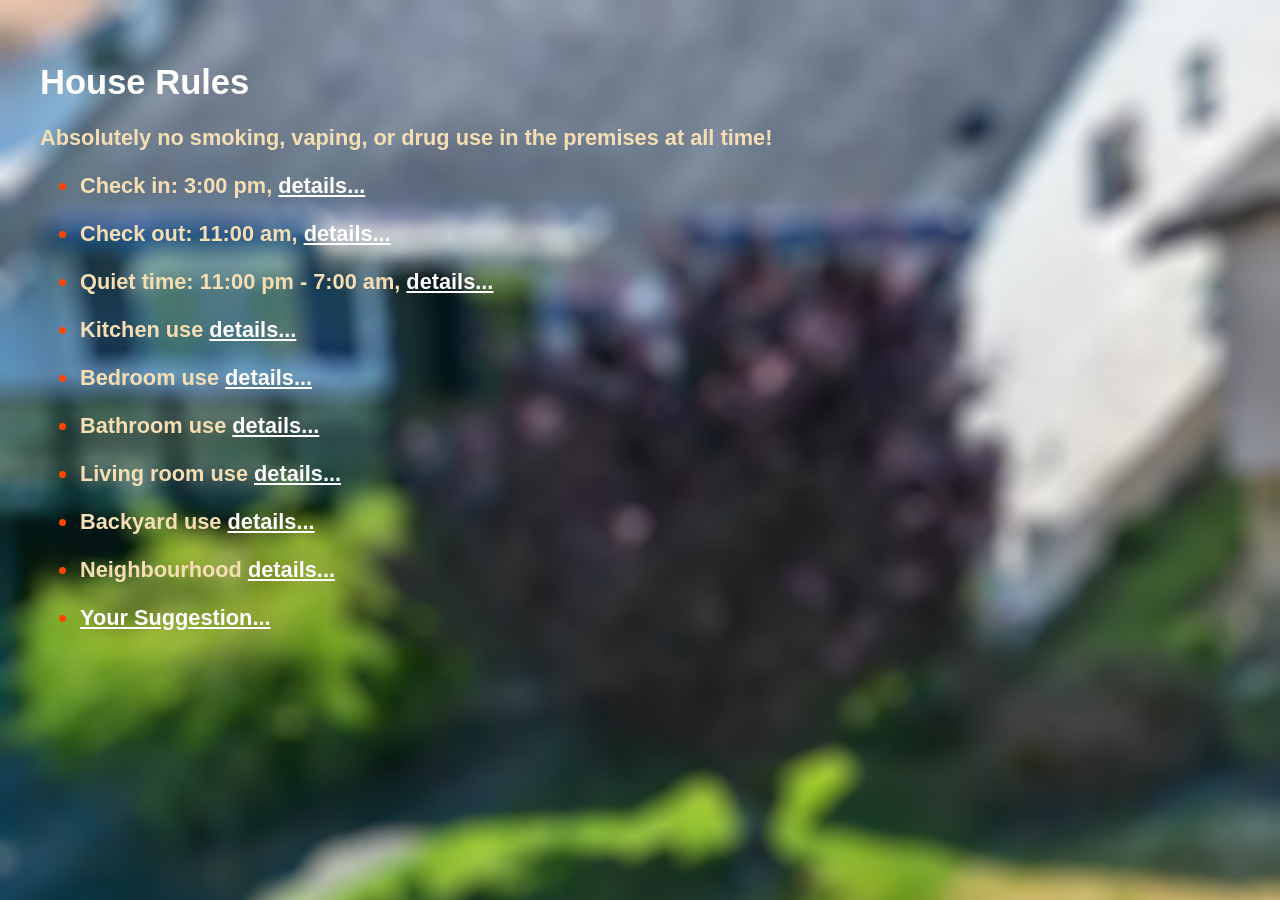
<file: index.html>
<!DOCTYPE html>
<html lang="en">
<head>
    <meta charset="UTF-8">
    <meta name="viewport" content="width=device-width, initial-scale=1.0">
    <title>House Rules</title>
    <link rel="icon" href="./assets/images/icon.png">
    <link rel="stylesheet" href="./styles/main.css">
</head>
<body>
    <h1>House Rules</h1>
    <h2>Absolutely no smoking, vaping, or drug use in the premises at all time!</h2>
    <ul>
        <li>Check in: 3:00 pm, <a href="./public/check-in-details.html">details...</a></li>
        <li>Check out: 11:00 am, <a href="./public/check-out-details.html">details...</a></li>
        <li>Quiet time: 11:00 pm - 7:00 am, <a href="./public/quiet-time-details.html">details...</a></li>
        <li>Kitchen use <a href="./public/kitchen-use-details.html">details...</a></li>
        <li>Bedroom use <a href="./public/bedroom-use-details.html">details...</a></li> 
        <li>Bathroom use <a href="./public/bathroom-use-details.html">details...</a></li>
        <li>Living room use <a href="./public/livingroom-use-details.html">details...</a></li>
        <li>Backyard use <a href="./public/backyard-use-details.html">details...</a></li> 
        <li>Neighbourhood <a href="./public/neighbourhood-details.html">details...</a></li>
        <li><a href="./public/leavemessage.html">Your Suggestion...</a></li>     
    </ul>
</body>
</html>
</file>
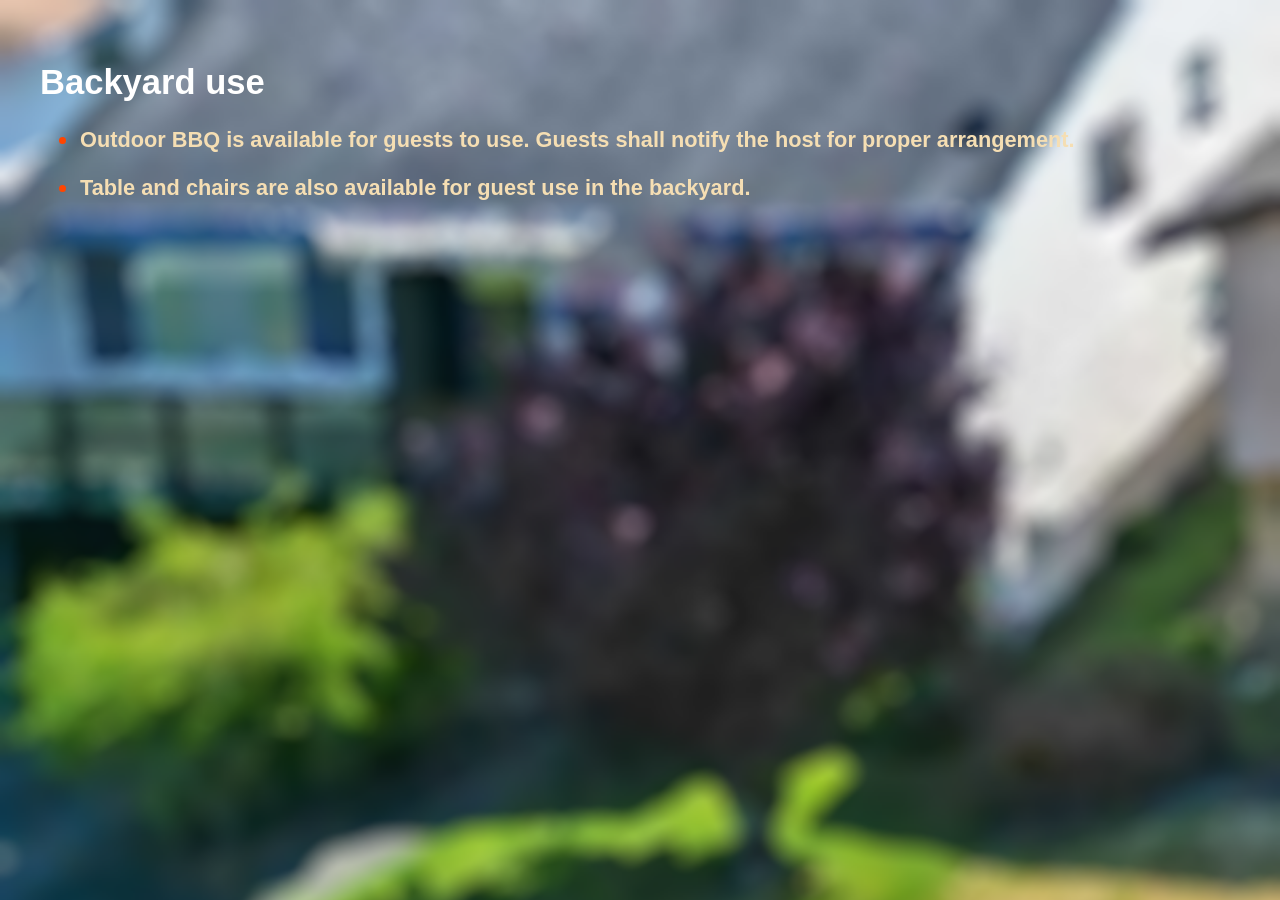
<file: public/backyard-use-details.html>
<!DOCTYPE html>
<html lang="en">
<head>
    <meta charset="UTF-8">
    <meta name="viewport" content="width=device-width, initial-scale=1.0">
    <title>House Rules</title>
    <link rel="icon" href="../assets/images/icon.png">
    <link rel="stylesheet" href="../styles/main.css">
    </head>
    
    <body>
        <h1>Backyard use</h1>
        <ul>
            <li>Outdoor BBQ is available for guests to use.  Guests shall notify the host for proper arrangement.</li>
            <li>Table and chairs are also available for guest use in the backyard.</li>
        </ul>
</body>
</html>
</file>
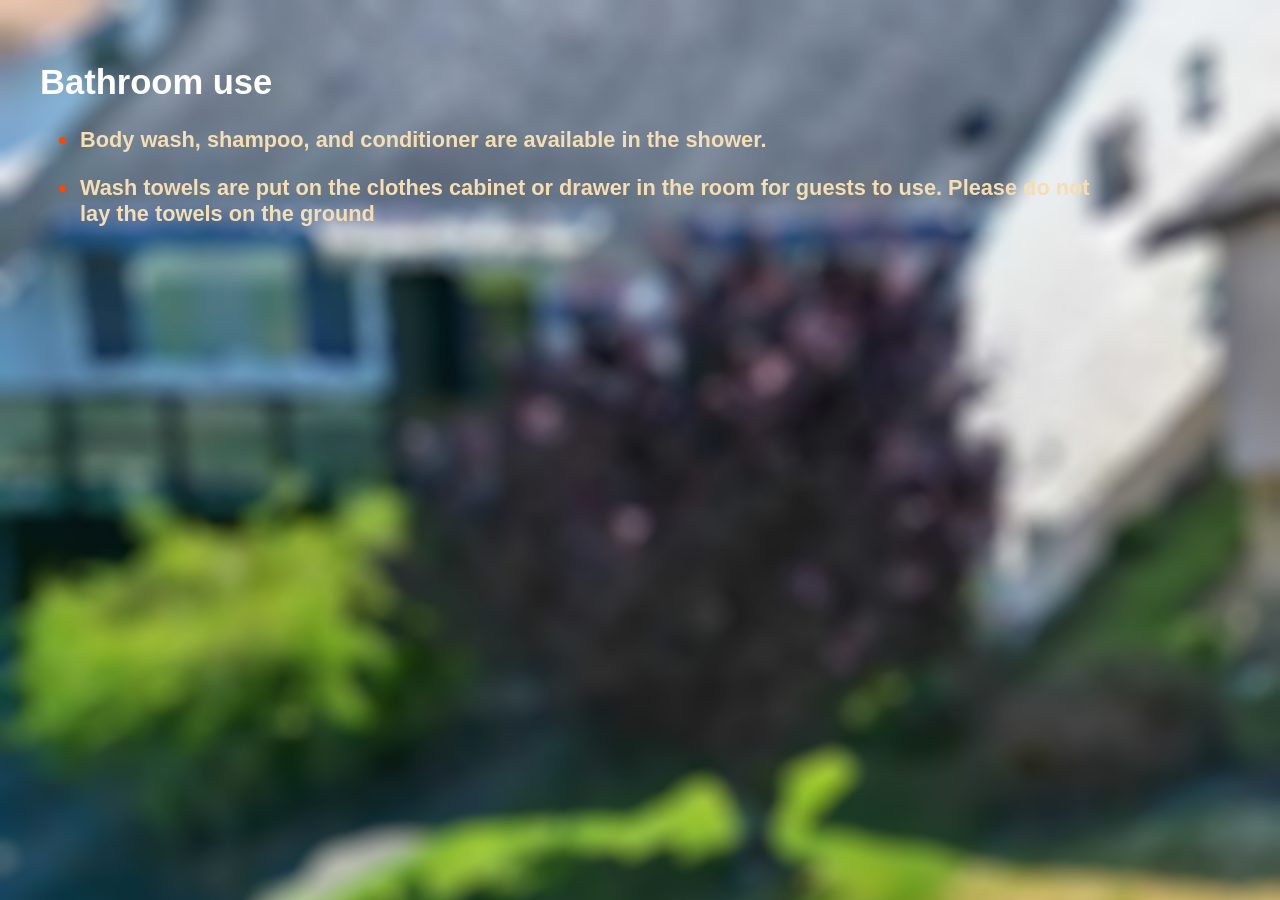
<file: public/bathroom-use-details.html>
<!DOCTYPE html>
<html lang="en">
<head>
    <meta charset="UTF-8">
    <meta name="viewport" content="width=device-width, initial-scale=1.0">
    <title>House Rules</title>
    <link rel="icon" href="../assets/images/icon.png">
    <link rel="stylesheet" href="../styles/main.css">
</head>
<body>
    <h1>Bathroom use</h1>
    <ul>
        <li>Body wash, shampoo, and conditioner are available in the shower.</li>
        <li>Wash towels are put on the clothes cabinet or drawer in the room for guests to use.  
            Please do not lay the towels on the ground</li>
        
    </ul>


</body>
</html>
</file>
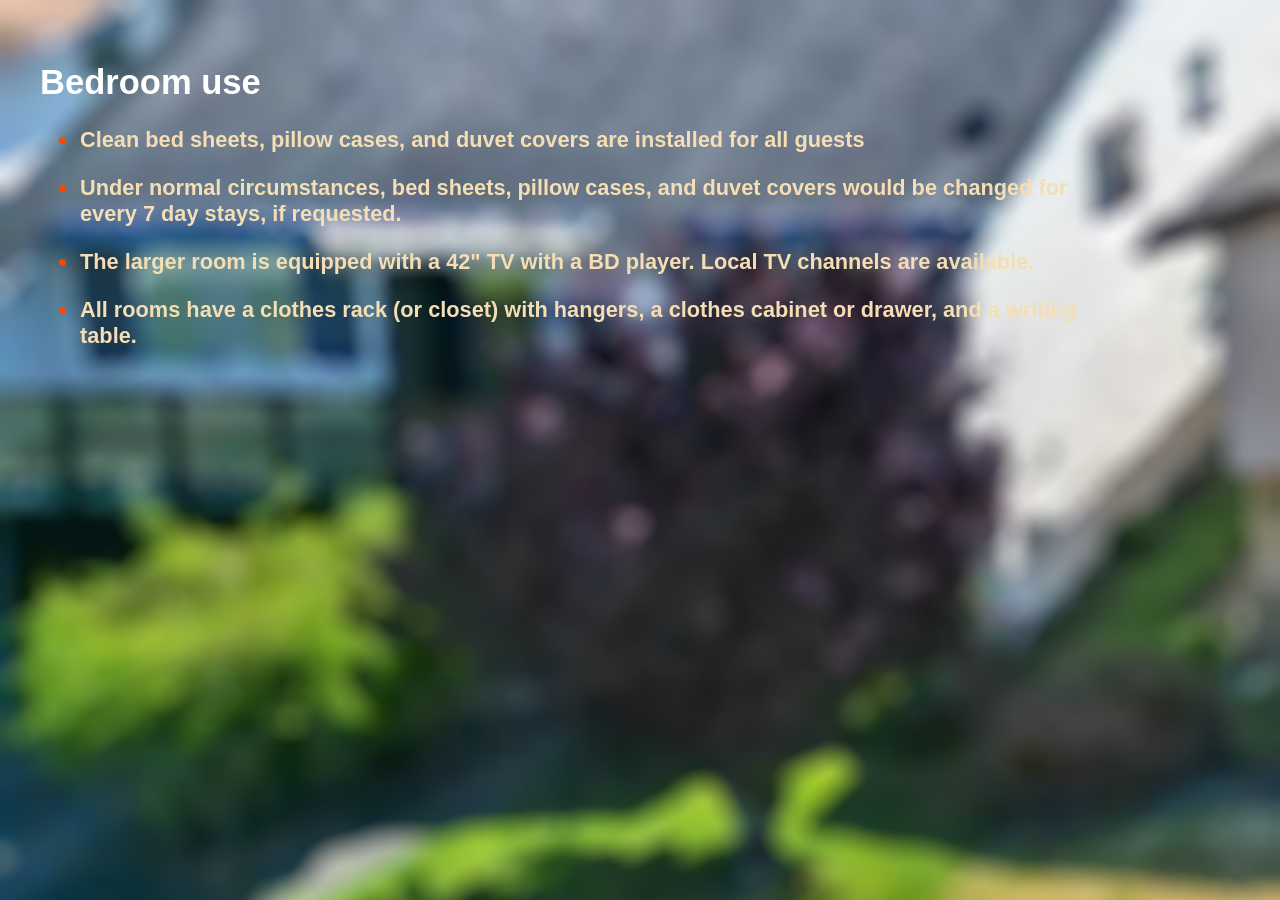
<file: public/bedroom-use-details.html>
<!DOCTYPE html>
<html lang="en">
<head>
    <meta charset="UTF-8">
    <meta name="viewport" content="width=device-width, initial-scale=1.0">
    <title>House Rules</title>
    <link rel="icon" href="../assets/images/icon.png">
    <link rel="stylesheet" href="../styles/main.css">
    </head>
    
    <body>
        <h1>Bedroom use</h1>
        <ul>
            <li>Clean bed sheets, pillow cases, and duvet covers are installed for all guests</li>
            <li>Under normal circumstances, bed sheets, pillow cases, and duvet covers would be changed
                for every 7 day stays, if requested.
            </li>
            <li>The larger room is equipped with a 42" TV with a BD player.  Local TV channels are available.</li>
            <li>All rooms have a clothes rack (or closet) with hangers, a clothes cabinet or drawer, and 
                a writing table.
            </li>

        </ul>
    </body>
</html>
</file>
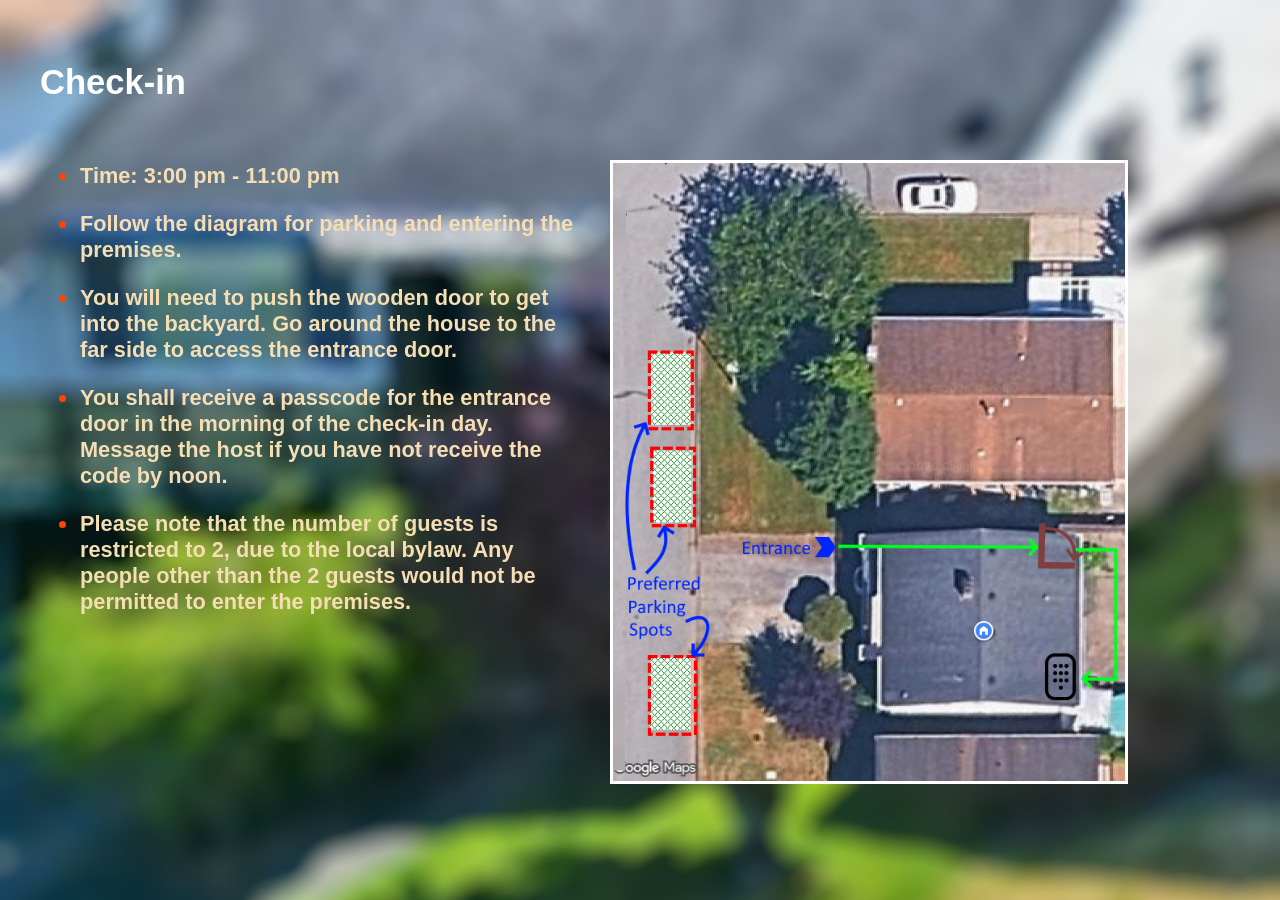
<file: public/check-in-details.html>
<!DOCTYPE html>
<html lang="en">
<head>
    <meta charset="UTF-8">
    <meta name="viewport" content="width=device-width, initial-scale=1.0">
    <title>House Rules</title>
    <link rel="icon" href="../assets/images/icon.png">
    <link rel="stylesheet" href="../styles/main.css">
</head>
<body>
    <h1>Check-in</h1>
    <section id="check-in-details">
        <ul>
            <li>Time: 3:00 pm - 11:00 pm</li>
            <li>Follow the diagram for parking and entering the premises.  
            <li>You will need to push the wooden door to get into the backyard.  Go around the house 
                to the far side to access the entrance door.</li>
            <li>You shall receive a passcode for the entrance door in the morning of the check-in day.  Message 
                the host if you have not receive the code by noon.</li>
            <li>Please note that the number of guests is restricted to 2, due to the local bylaw.
                Any people other than the 2 guests would not be permitted to enter the premises.</li>
        </ul>
        <image class="diagram" src="../assets/images/Parking+Entrance.png"/>
    </section>
</body>
</html>
</file>
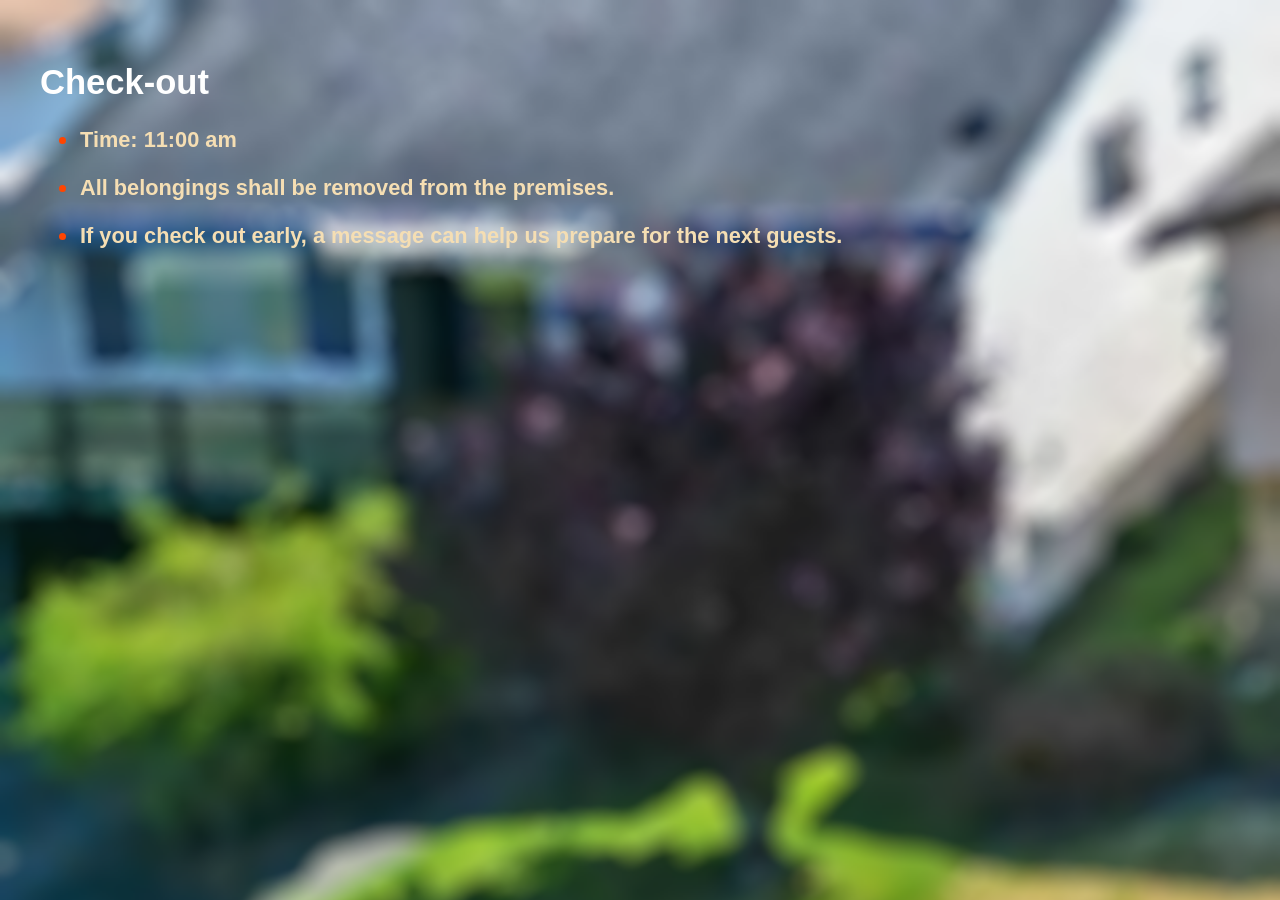
<file: public/check-out-details.html>
<!DOCTYPE html>
<html lang="en">
<head>
    <meta charset="UTF-8">
    <meta name="viewport" content="width=device-width, initial-scale=1.0">
    <title>House Rules</title>
    <link rel="icon" href="../assets/images/icon.png">
    <link rel="stylesheet" href="../styles/main.css">
</head>
<body>
    <h1>Check-out</h1>
    <ul>
        <li>Time: 11:00 am</li>
        <li>All belongings shall be removed from the premises.</li>
        <li>If you check out early, a message can help us prepare for the next guests.</li>
    </ul>
</body>
</html>
</file>
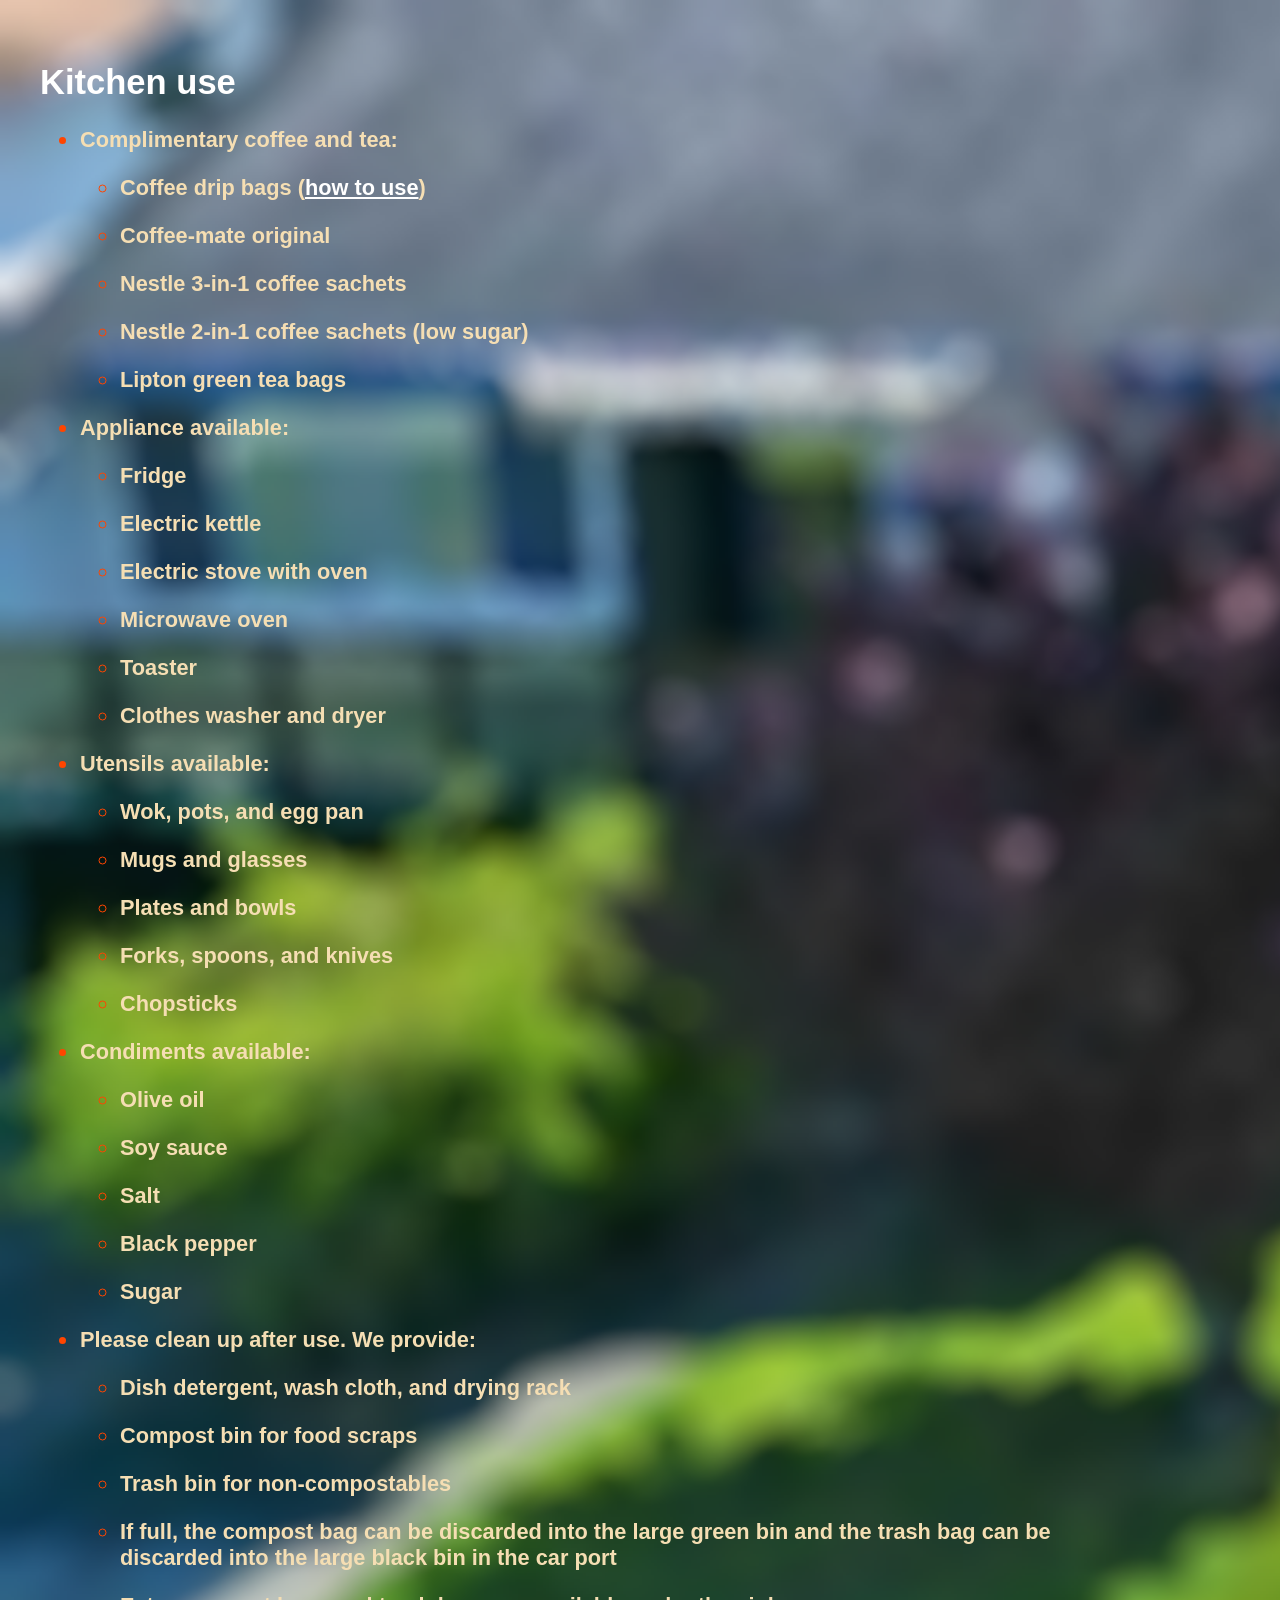
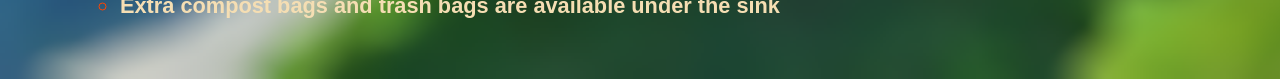
<file: public/kitchen-use-details.html>
<!DOCTYPE html>
<html lang="en">
<head>
    <meta charset="UTF-8">
    <meta name="viewport" content="width=device-width, initial-scale=1.0">
    <title>House Rules</title>
    <link rel="icon" href="../assets/images/icon.png">
    <link rel="stylesheet" href="../styles/main.css">
    </head>
    
    <body>
        <h1>Kitchen use</h1>
        <ul>
            <li>Complimentary coffee and tea:</li>
                <ul>
                    <li>Coffee drip bags (<a href="https://www.youtube.com/watch?v=XP4S4Nq_XwU">how to use</a>)</li>
                    <li>Coffee-mate original</li>
                    <li>Nestle 3-in-1 coffee sachets</li>
                    <li>Nestle 2-in-1 coffee sachets (low sugar)</li>
                    <li>Lipton green tea bags</li>
                </ul>
            <li>Appliance available:</li>
                <ul>
                    <li>Fridge</li>
                    <li>Electric kettle</li>
                    <li>Electric stove with oven</li>
                    <li>Microwave oven</li>
                    <li>Toaster</li>
                    <li>Clothes washer and dryer</li>
                </ul>
            <li>Utensils available:</li>
                <ul>
                    <li>Wok, pots, and egg pan</li>
                    <li>Mugs and glasses</li>
                    <li>Plates and bowls</li>
                    <li>Forks, spoons, and knives</li>
                    <li>Chopsticks</li>
                </ul>
            <li>Condiments available:</li>
                <ul>
                    <li>Olive oil</li>
                    <li>Soy sauce</li>
                    <li>Salt</li>
                    <li>Black pepper</li>
                    <li>Sugar</li>
                </ul>
            <li>Please clean up after use.  We provide:</li>
                <ul>
                    <li>Dish detergent, wash cloth, and drying rack</li>
                    <li>Compost bin for food scraps</li>
                    <li>Trash bin for non-compostables</li>
                    <li>If full, the compost bag can be discarded into the large green bin and the trash bag can be discarded into the large
                        black bin in the car port</li>
                    <li>Extra compost bags and trash bags are available under the sink</li>
                </ul>
        </ul>
    </body>
</html>
</file>
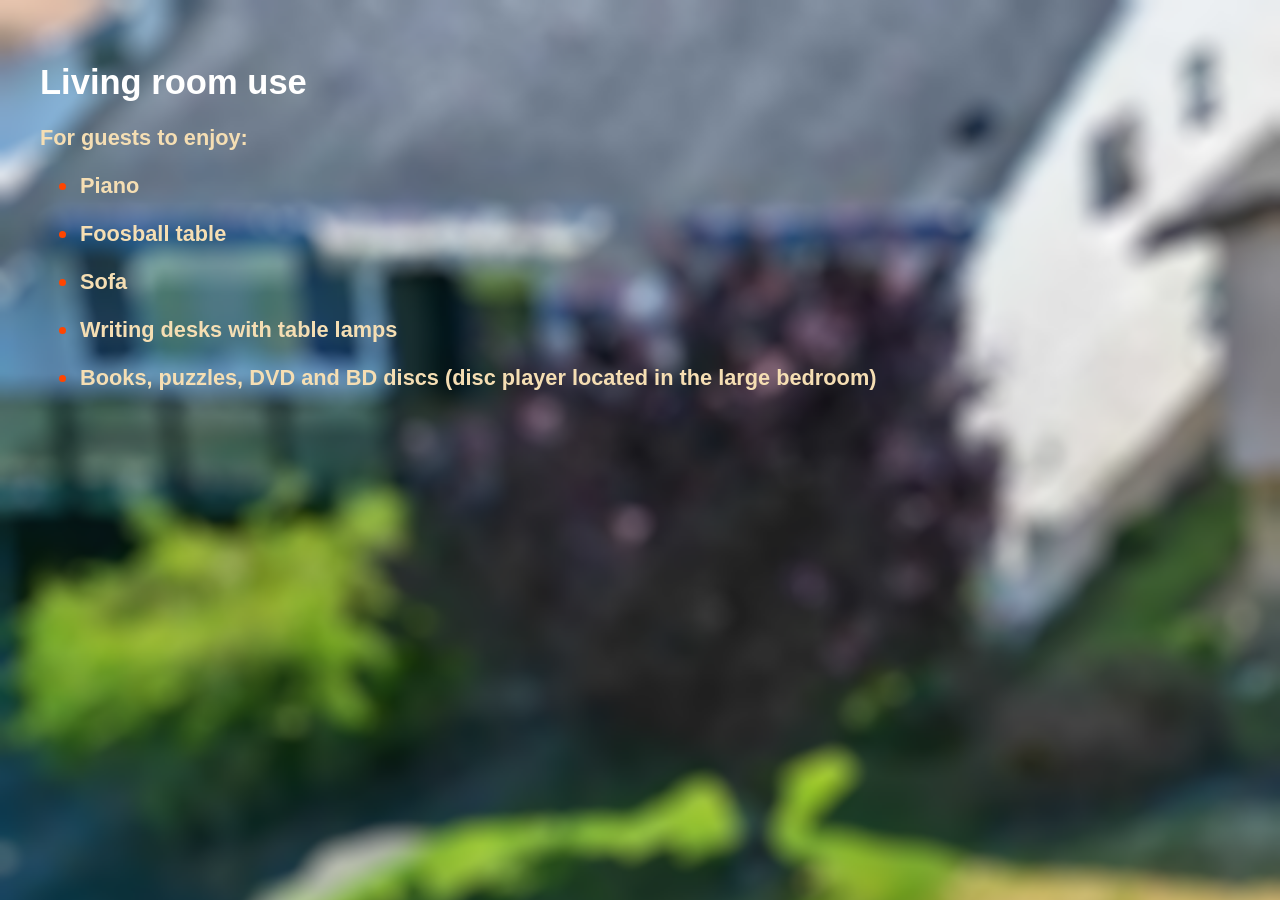
<file: public/livingroom-use-details.html>
<!DOCTYPE html>
<html lang="en">
<head>
    <meta charset="UTF-8">
    <meta name="viewport" content="width=device-width, initial-scale=1.0">
    <title>House Rules</title>
    <link rel="icon" href="../assets/images/icon.png">
    <link rel="stylesheet" href="../styles/main.css">
    </head>
    
    <body>
        <h1>Living room use</h1>
        <h2>For guests to enjoy:</h2>
        <ul>
            <li>Piano</li>
            <li>Foosball table</li>
            <li>Sofa</li>
            <li>Writing desks with table lamps</li>
            <li>Books, puzzles, DVD and BD discs (disc player located in the large bedroom)</li>
        </ul>
</body>
</html>
</file>
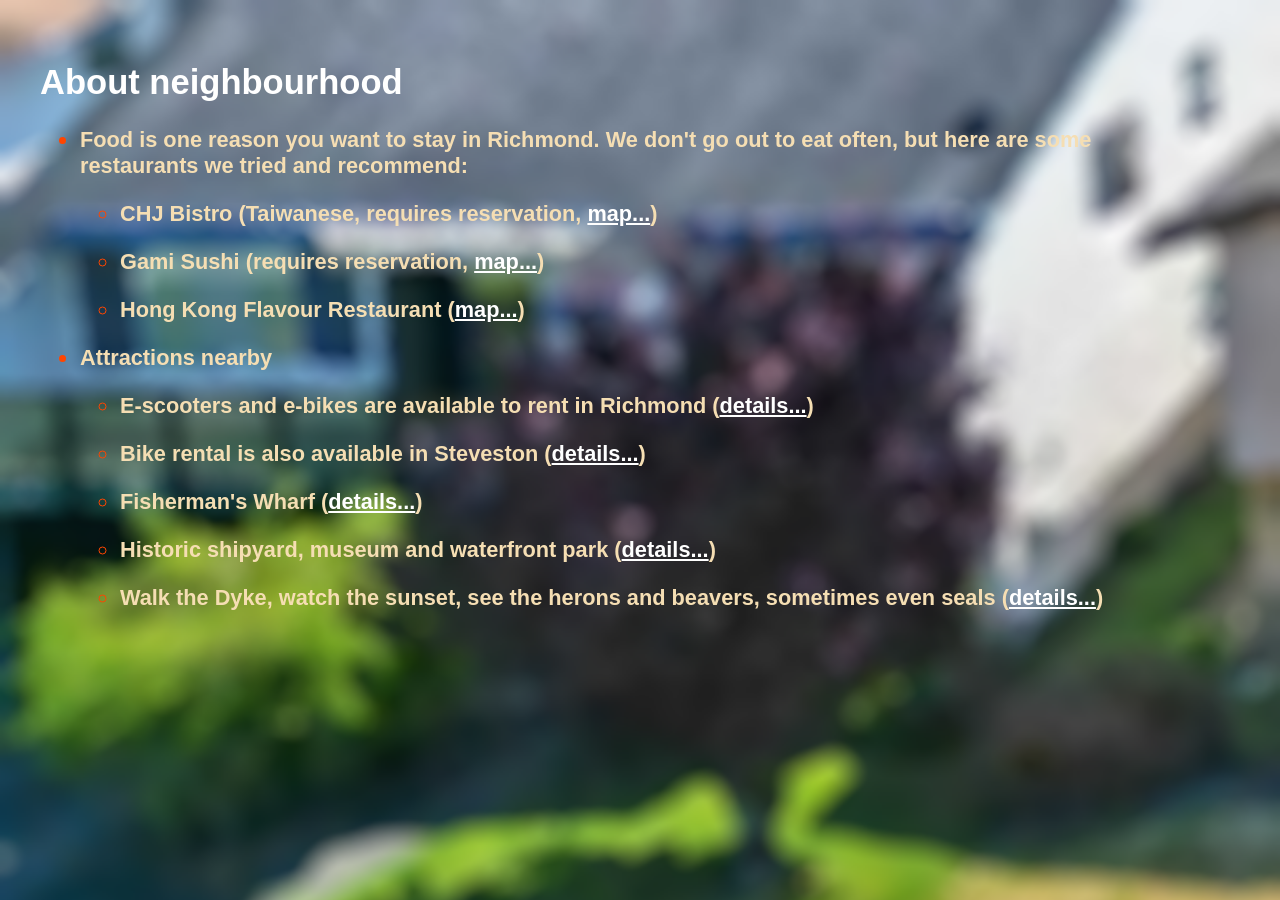
<file: public/neighbourhood-details.html>
<!DOCTYPE html>
<html lang="en">
<head>
    <meta charset="UTF-8">
    <meta name="viewport" content="width=device-width, initial-scale=1.0">
    <title>House Rules</title>
    <link rel="icon" href="../assets/images/icon.png">
    <link rel="stylesheet" href="../styles/main.css">
    </head>
    
    <body>
        <h1>About neighbourhood</h1>
        <ul>
            <li>Food is one reason you want to stay in Richmond.  We don't go out to eat often, but here 
                are some restaurants we tried and recommend:
            </li>
            <ul>
                <li>CHJ Bistro (Taiwanese, requires reservation, <a href="https://maps.app.goo.gl/tv3qJHdmB6NJmPeu6">map...</a>)</li>
                <li>Gami Sushi  (requires reservation, <a href="https://maps.app.goo.gl/gC7zsv1AdaodQxt96">map...</a>)</li>
                <li>Hong Kong Flavour Restaurant (<a href="https://maps.app.goo.gl/vaibetFuMRmLdZNFA">map...</a>)</li>
            </ul>
            <li>Attractions nearby</li>
            <ul>
                <li>E-scooters and e-bikes are available to rent in Richmond (<a href="https://www.richmond.ca/parks-recreation/parks-trails-cycling/cycling/e-scooter.htm">details...</a>)</li>
                <li>Bike rental is also available in Steveston (<a href="https://maps.app.goo.gl/uEm83HExy2AECxx17">details...</a>)</li>
                <li>Fisherman's Wharf (<a href="https://www.visitrichmondbc.com/blogs/art-culture-history/a-day-at-fishermans-wharf/">details...</a>)</li>
                <li>Historic shipyard, museum and waterfront park (<a href="https://www.richmond.ca/parks-recreation/waterfront2/aboutwaterfront.htm?PageMode=HTML">details...</a>)</li>
                <li>Walk the Dyke, watch the sunset, see the herons and beavers, sometimes even seals (<a href="https://www.richmond.ca/parks-recreation/parks-trails-cycling/trails-map/westdyke.htm">details...</a>)</li>
            </ul>
        </ul>  
</body>
</html>
</file>
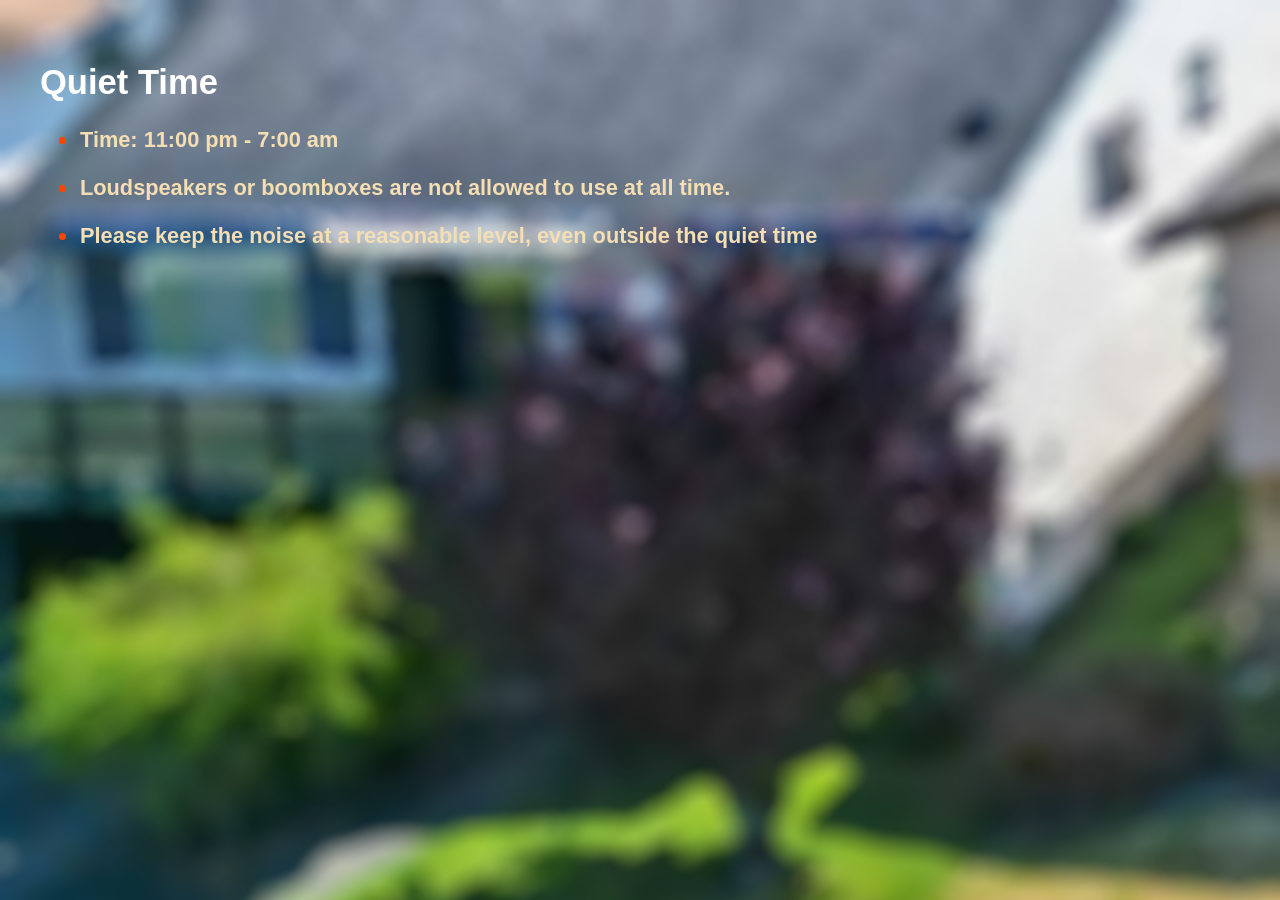
<file: public/quiet-time-details.html>
<!DOCTYPE html>
<html lang="en">
<head>
    <meta charset="UTF-8">
    <meta name="viewport" content="width=device-width, initial-scale=1.0">
    <title>House Rules</title>
    <link rel="icon" href="../assets/images/icon.png">
    <link rel="stylesheet" href="../styles/main.css">
</head>
<body>
    <h1>Quiet Time</h1>
    <ul>
        <li>Time: 11:00 pm - 7:00 am</li>
        <li>Loudspeakers or boomboxes are not allowed to use at all time.</li>
        <li>Please keep the noise at a reasonable level, even outside the quiet time</li>
    </ul>
</body>
</html>
</file>
<file: styles/main.css>
body {
    background-image: url('../assets/images/bkgd.png');
    background-repeat: no-repeat;
    background-size: cover;
    /* Stretches the image to cover the screen */
    margin: 0;
    padding: 40px;
    width: 100vw;
}
p {
    color: white;
    font-size: clamp(1.0rem, 1.5vw, 2.5rem);
}

h1,
h2,
li {
    font-family: "Ubuntu", sans-serif;
    font-style: normal;
    color: white;
}

h1 {
    font-weight: 700;
    font-size: clamp(2rem, 2.7vw, 4.5rem);
}

h2,
li {
    color: wheat; /* rgb(248, 130, 150); */
    font-weight: 600;
    font-size: clamp(1.2rem, calc(1.7vw + 0rem), 2.5rem);
    margin-top: 20px;
    margin-bottom: 20px;
    max-width: 80vw;
}

li::marker {
    color: #ff4500;
    /* Set your custom color */
    font-size: 1.5rem;
    /* Scale the bullet size up or down */
}

a {
    color: white
}

.diagram {
    width: clamp(28rem, 40vw, 40rem);
    border: 3px white solid;
    margin-top: 35px;
    margin-left: 35px;
}

#check-in-details {
    display: flex;
    flex-direction: column;
    max-width: 85vw;
}

@media (min-width: 1000px) {
    #check-in-details {
        flex-direction: row;
    }
}
</file>
